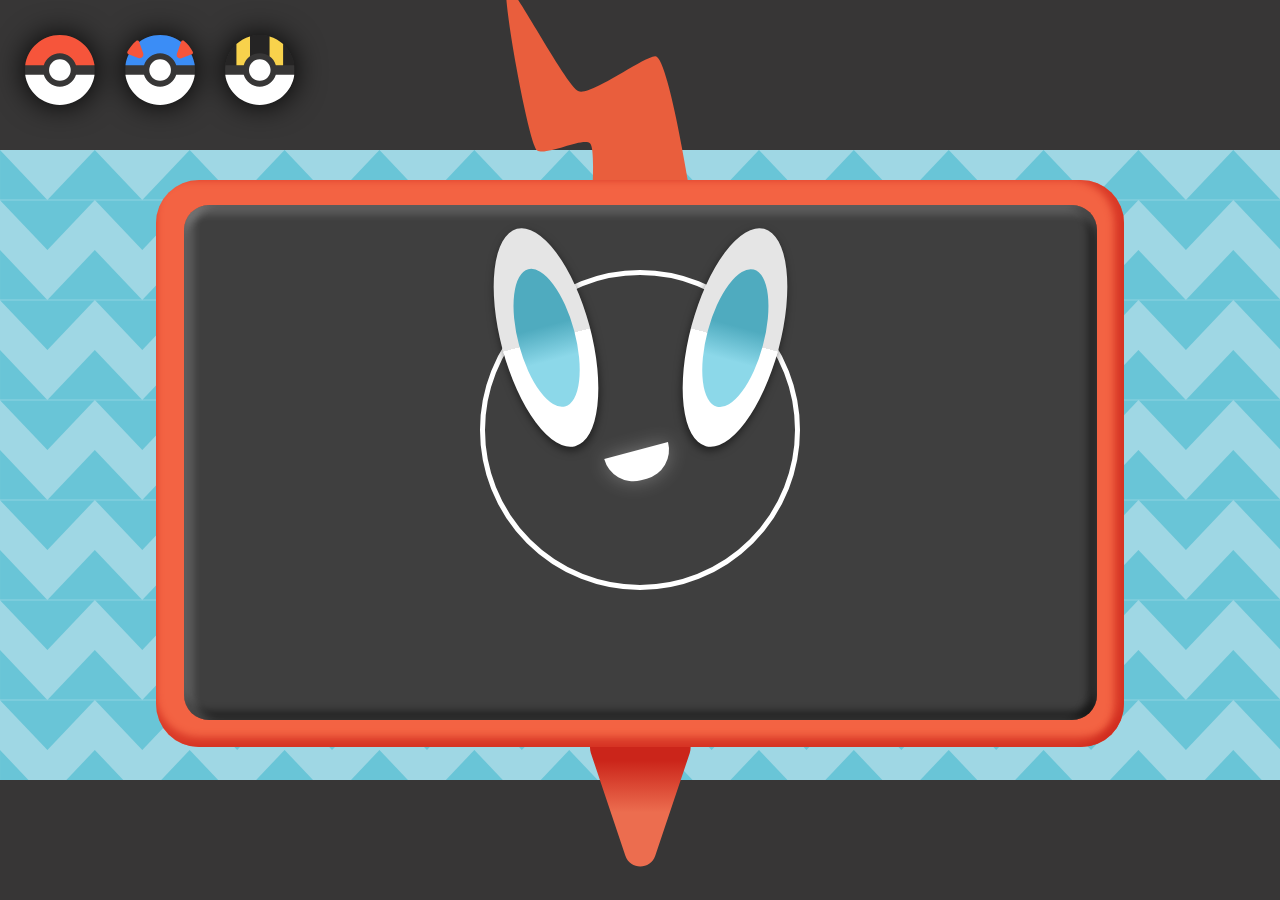
<file: index.html>
<!DOCTYPE html>
<html lang="en">
<head>
    <meta charset="UTF-8">
    <meta name="viewport" content="width=device-width, initial-scale=1.0">
    <title>Rotom-dex</title>
    <link rel="icon" href="img/pokeball.svg" type="image/x-icon">
    <link rel="stylesheet" href="/css/reset.css">
    <link rel="stylesheet" href="css/style.css">
    <link rel="stylesheet" href="css/rotom.css">
    <link rel="stylesheet" href="css/queries.css">
</head>
<body>

    <header>
        <nav>
            <li>
                <a href="pokedex.html" class="random-btn">
                    <div class="pkb-shd"></div>
                    <img src="/img/pokeball.svg" alt="pokeball">
                </a>
            </li>
            <li>
                <a href="list.html">
                    <div class="pkb-shd"></div>
                    <img src="/img/superball.svg" alt="pokeball">
                </a>
            </li>
            <li>
                <a href="index.html">
                    <div class="pkb-shd"></div>
                    <img src="/img/ultraball.svg" alt="pokeball">
                </a>
            </li>
            
        </nav>
    </header>

    <div class="header-bg"></div>

   


    <div class="container" data-tilt>
        <div class="pico1">
            <img src="img/pico.svg" alt="pico">
        </div>
        <div class="all glitch">
            <!-- face -->
            <div class="face">
                <div class="eyes">
                    <div class="eye-left">
                        <div class="white">
                            <div class="pupil"></div>
                        </div>
                    </div>
                    <div class="eye-right">
                        <div class="white">
                            <div class="pupil"></div>
                        </div>
                    </div>
                </div>
                <div class="mouth"></div>
                
            </div>
            <!-- button start-->
            <div class="button">
                <a href="pokedex.html"><button>START</button></a>
            </div>
            <!-- pantalla -->
            <div class="screen screengradient turnoffscreen"></div>
            <!-- dispositivo -->
            <div class="pc gradient shadow"></div>  
             
        </div>
        <div class="pico">
            <img src="img/pico1.svg" alt="pico">
        </div>   
    </div>

    <footer>
    </footer>

    <!-- librería https://micku7zu.github.io/vanilla-tilt.js/ -->
    <script src="vanilla-tilt.min.js"></script>
    <script>
    VanillaTilt.init(document.querySelector(".card"), {
		max: 25,
		speed: 400,
        glare: true,
        "max-glare": 0.5,
	});

    VanillaTilt.init(document.querySelector(".screengradient"), {
        max: 0,
		speed: 0,
        glare: true,
        "max-glare": 1,
	});
    </script>
</body>
</html>
</file>
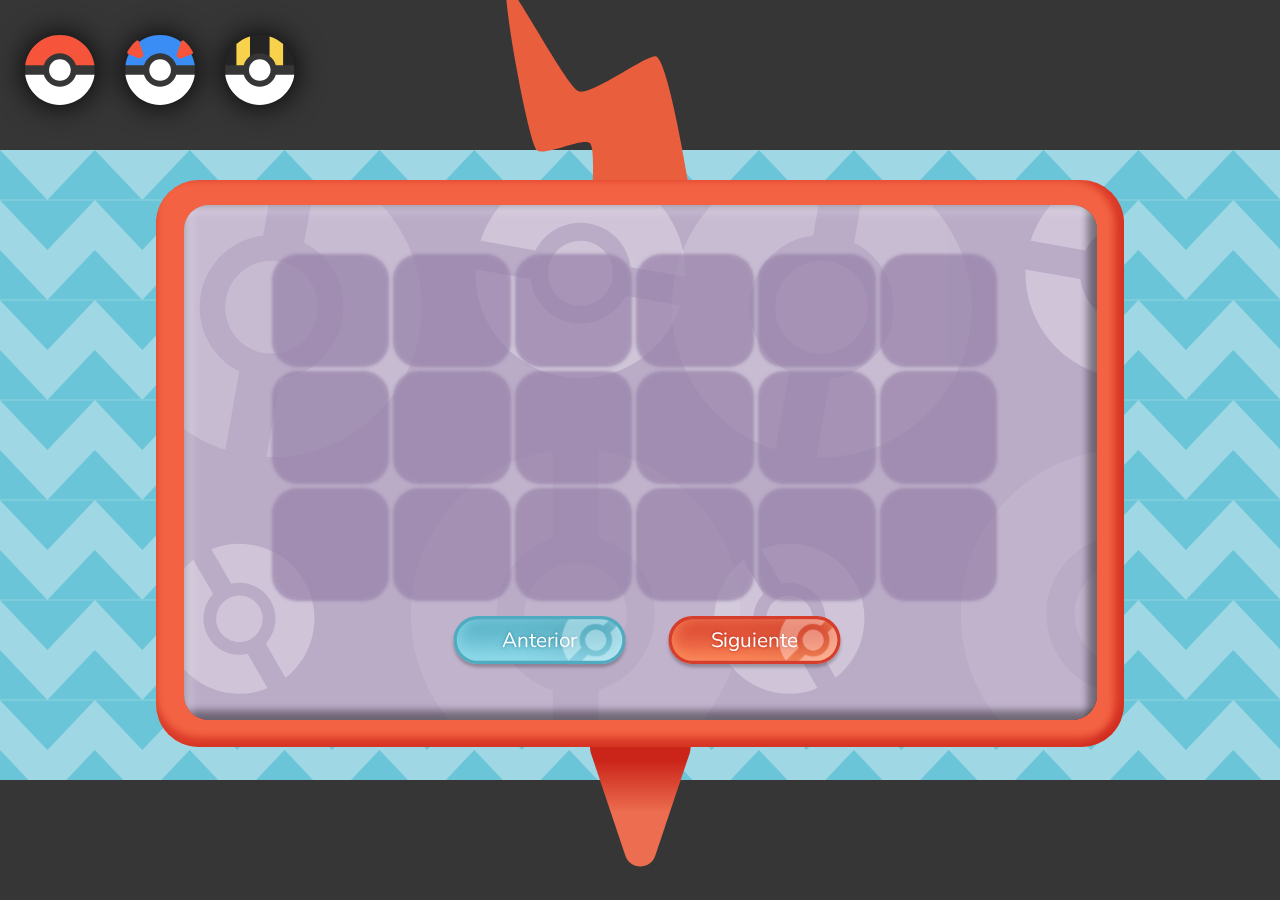
<file: list.html>
<!DOCTYPE html>
<html lang="en">
<head>
    <meta charset="UTF-8">
    <meta name="viewport" content="width=device-width, initial-scale=1.0">
    <title>Rotom-dex</title>
    <link rel="icon" href="img/pokeball.svg" type="image/x-icon">
    <link rel="stylesheet" href="/css/reset.css">
    <link rel="stylesheet" href="css/style.css">
    <link rel="stylesheet" href="css/rotom.css">
    <link rel="stylesheet" href="css/queries.css">
</head>
<body>

    <header>
        <nav>
            <li>
                <a href="pokedex.html">
                    <div class="pkb-shd"></div>
                    <img src="/img/pokeball.svg" alt="pokeball">
                    
                </a>
            </li>
            <li>
                <a href="list.html">
                    <div class="pkb-shd"></div>
                    <img src="/img/superball.svg" alt="pokeball">
                    
                </a>
            </li>
            <li>
                <a href="index.html">
                    <div class="pkb-shd"></div>
                    <img src="/img/ultraball.svg" alt="pokeball">
                    
                </a>
            </li>
            
        </nav>
    </header>

    <div class="header-bg"></div>

   


    <div class="container" data-tilt>
        <div class="pico1">
            <img src="img/pico.svg" alt="pico">
        </div>
        <div class="all">
            <!-- pantalla -->
            <div class="screen screengradient">
                <iframe src="new/new.html" frameborder="0" class="screengradient"></iframe>
            </div>
            <!-- dispositivo -->
            <div class="pc gradient shadow"></div>  
             
        </div>
        <div class="pico">
            <img src="img/pico1.svg" alt="pico">
        </div>   
    </div>

    <footer>
    </footer>

    <!-- librería https://micku7zu.github.io/vanilla-tilt.js/ -->
    <script src="vanilla-tilt.min.js"></script>
    <script>
    VanillaTilt.init(document.querySelector(".card"), {
		max: 25,
		speed: 400,
        glare: true,
        "max-glare": 0.5,
	});

    VanillaTilt.init(document.querySelector(".screengradient"), {
        max: 0,
		speed: 0,
        glare: true,
        "max-glare": 1,
	});
    </script>
</body>
</html>
</file>
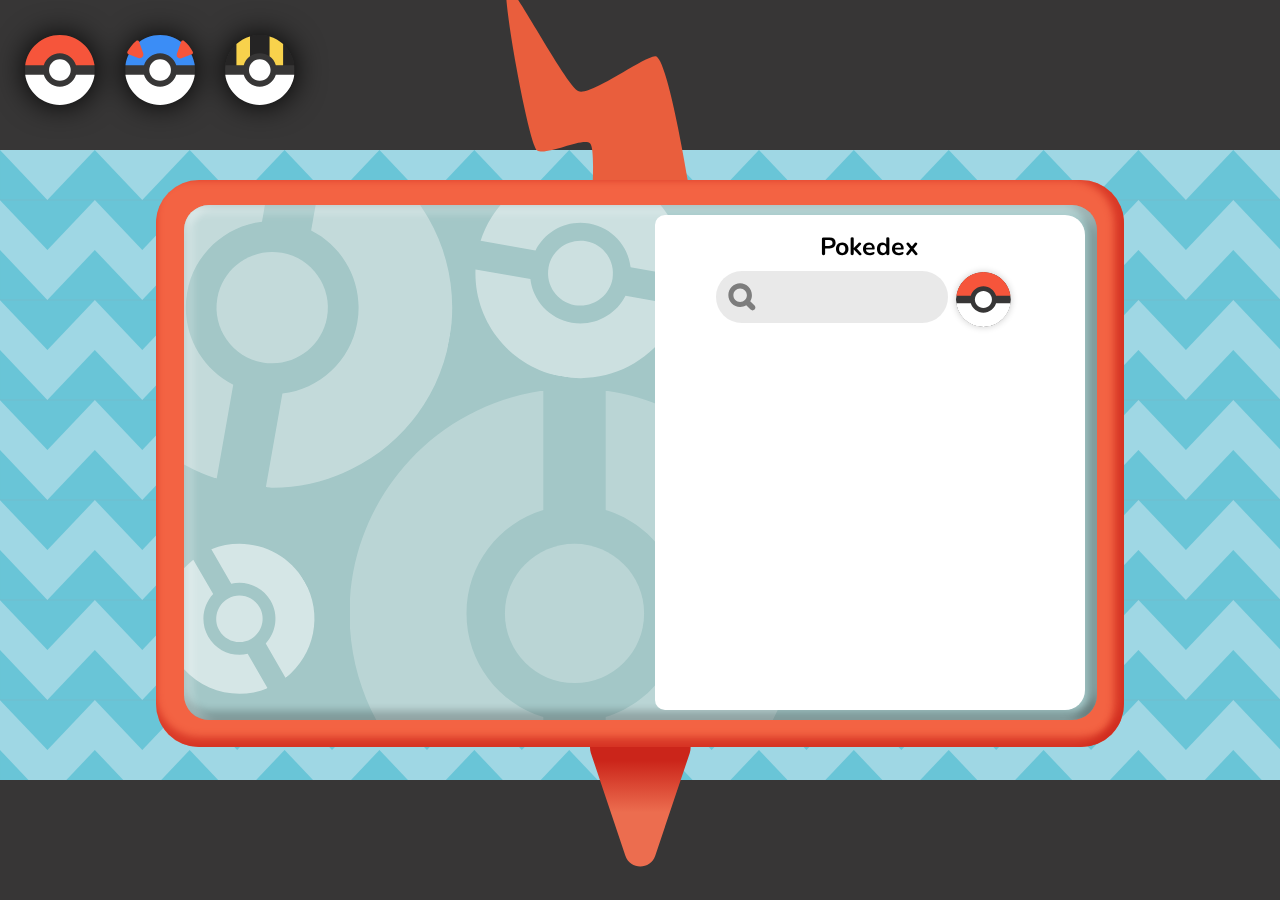
<file: pokedex.html>
<!DOCTYPE html>
<html lang="en">
<head>
    <meta charset="UTF-8">
    <meta name="viewport" content="width=device-width, initial-scale=1.0">
    <title>Rotom-dex</title>
    <link rel="icon" href="img/pokeball.svg" type="image/x-icon">
    <link rel="stylesheet" href="/css/reset.css">
    <link rel="stylesheet" href="css/style.css">
    <link rel="stylesheet" href="css/rotom.css">
    <link rel="stylesheet" href="css/queries.css">
    <link rel="stylesheet" href="css/pokedex.css">
    <link rel="stylesheet" href="css/pokeballs.css">
</head>
<body>

    <header>
        <nav>
            <li>
                <a href="pokedex.html" class="random-btn">
                    <div class="pkb-shd"></div>
                    <img src="/img/pokeball.svg" alt="pokeball">
                </a>
            </li>
            <li>
                <a href="list.html">
                    <div class="pkb-shd"></div>
                    <img src="/img/superball.svg" alt="pokeball">
                </a>
            </li>
            <li>
                <a href="index.html">
                    <div class="pkb-shd"></div>
                    <img src="/img/ultraball.svg" alt="pokeball">
                </a>
            </li>
        </nav>
    </header>

    <div class="header-bg"></div>

    <div class="container" data-tilt data-tilt-perspective="1000">
        <div class="pico1">
            <img src="img/pico.svg" alt="pico">
        </div>
        <div class="all">
            <!-- pantalla -->
            <div class="screen screenshadow" data-tilt-glare data-tilt-max-glare="0.8">
                <div class="img-pokemon"></div>
                <div class="data-pokemon">
                   <h1>Pokedex</h1>
                    <div class="search-bar">
                        <label for="search"></label>
                        <input type="text" id="search">
                        <button class="btn-search">
                            <img src="/img/pokeball.svg" alt="pokeball">
                        </button>
                    </div>
                    <div id="pokedex"></div>
                    <div id="stats"></div> 
                </div>
            </div>
            <!-- fondo de pantalla animado -->
            <div class="backgroundscreen" data-tilt-glare data-tilt-max-glare="0.8">
                <div class="pokeball-container">
                    <div class="row">
                        <div class="pokeball pk-tp pk-uno">
                            <img src="../img/whiteball.svg" alt="pokeball" class="wh-pkb">
                        </div>
                        <div class="pokeball pk-bt pk-tres">
                            <img src="../img/whiteball.svg" alt="pokeball" class="wh-pkb">
                        </div>
                    </div>
                    <div class="row">
                        <div class="pokeball pk-tp pk-dos">
                            <img src="../img/whiteball.svg" alt="pokeball" class="wh-pkb">
                        </div>
                        <div class="pokeball pk-bt pk-cuatro">
                            <img src="../img/whiteball.svg" alt="pokeball" class="wh-pkb">
                        </div>
                    </div>   
                </div>
                <div class="rgt">
                </div>
            </div>
            <!-- dispositivo -->
            <div class="pc gradient shadow"></div>               
        </div>
        <div class="pico">
            <img src="img/pico1.svg" alt="pico">
        </div>   
    </div>


    <footer>
    </footer>

    <script src="/js/index.js"></script>
    <script src="/js/new-random.js"></script>
    <!-- librería https://micku7zu.github.io/vanilla-tilt.js/ -->
    <script src="vanilla-tilt.min.js"></script>
    <script>
    VanillaTilt.init(document.querySelector(".card"), {
		max: 10,
		speed: 400,
        glare: true,
        "max-glare": 0.5,
	});

    VanillaTilt.init(document.querySelector("img-pokemon"), {
		max: 10,
		speed: 400,
        glare: true,
        "max-glare": 0.5,
	});

    VanillaTilt.init(document.querySelector(".screengradient"), {
        max: 0,
		speed: 0,
        glare: true,
        "max-glare": 1,
	});
    </script>
</body>
</html>
</file>
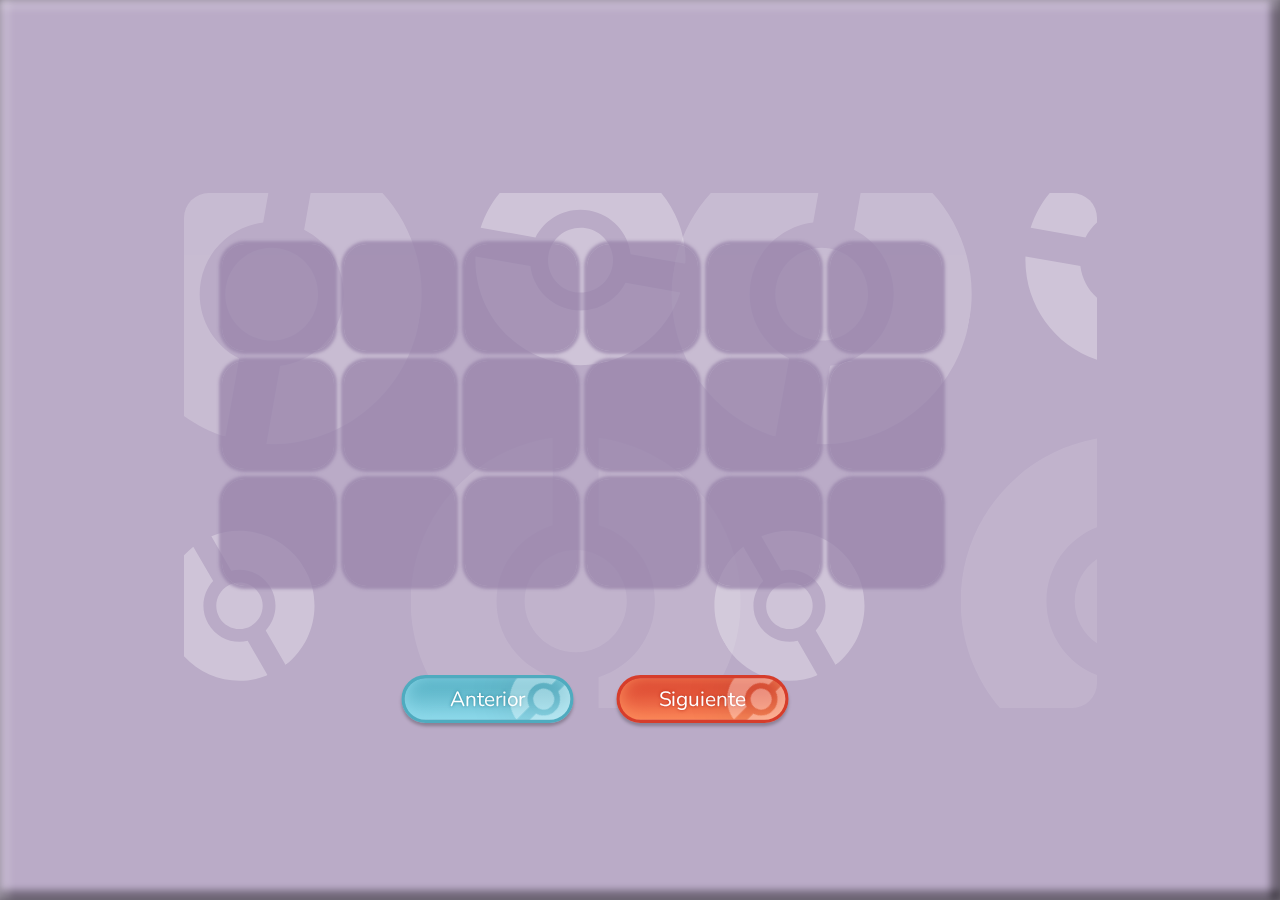
<file: new/new.html>
<!DOCTYPE html>
<html>
<head>
    <title>Pokemon Cards</title>
    <link rel="stylesheet" href="new.css">
    <link rel="stylesheet" href="../css/pokeballs_dos.css">
</head>
<body>
    <table class="pc pokemon-table"> 
        <tr> <!-- Primera fila -->
            <th class="corner-top"></th>
            <th colspan="6" class="top">
            </th>
            <th class="corner-top"></th>
        </tr>
        <tr> <!-- Segunda fila -->
            <th rowspan="4" class="lf"></th>
            <td class="pokemon-cell"></td>
            <td class="pokemon-cell"></td>
            <td class="pokemon-cell"></td>
            <td class="pokemon-cell"></td>
            <td class="pokemon-cell"></td>
            <td class="pokemon-cell"></td>
            <th rowspan="4" class="rg"></th>
        </tr>
        <tr> <!-- Tercera fila -->
            <td class="pokemon-cell"></td>
            <td class="pokemon-cell"></td>
            <td class="pokemon-cell"></td>
            <td class="pokemon-cell"></td>
            <td class="pokemon-cell"></td>
            <td class="pokemon-cell"></td>
        </tr>
        <tr> <!-- Cuarta fila -->
            <td class="pokemon-cell"></td>
            <td class="pokemon-cell"></td>
            <td class="pokemon-cell"></td>
            <td class="pokemon-cell"></td>
            <td class="pokemon-cell"></td>
            <td class="pokemon-cell"></td>
        </tr>
        
        <tr> <!-- ultima fila -->
            <th class="corner-bottom"></th>
            <th colspan="6" class="bottom">
                <div class="btn-div">
                    <button id="prevPage">
                        <img src="../img/whiteball.svg" alt="pokeball">
                        Anterior
                    </button>
                    <button id="nextPage">
                        Siguiente
                        <img src="../img/whiteball.svg" alt="pokeball">
                    </button>
                </div>
            </th>
            <th class="corner-bottom"></th>    
        </tr>
    </table>



    <table class="mv"> 
        <tr> <!-- Primera fila -->
            <th colspan="3"></th>
        </tr>
        <tr> <!-- Segunda fila -->
            <td class="pokemon-cell"></td>
            <td class="pokemon-cell"></td>
            <td class="pokemon-cell"></td>
        </tr>
        <tr> <!-- Tercera fila -->
            <td class="pokemon-cell"></td>
            <td class="pokemon-cell"></td>
            <td class="pokemon-cell"></td>
        </tr>
        <tr> <!-- Cuarta fila -->
            <td class="pokemon-cell"></td>
            <td class="pokemon-cell"></td>
            <td class="pokemon-cell"></td>
        </tr>
        <tr> <!-- Quinta fila -->
            <td class="pokemon-cell"></td>
            <td class="pokemon-cell"></td>
            <td class="pokemon-cell"></td>
        </tr>
        <tr> <!-- sexta fila -->
            <td class="pokemon-cell"></td>
            <td class="pokemon-cell"></td>
            <td class="pokemon-cell"></td>
        </tr>
        <tr> <!-- septima fila -->
            <td class="pokemon-cell"></td>
            <td class="pokemon-cell"></td>
            <td class="pokemon-cell"></td>
        </tr>
    </table>


    <div class="backgroundscreen">
        <div class="pokeball-container">
            <div class="row">
                <div class="pokeball pk-tp pk-uno">
                    <img src="../img/whiteball.svg" alt="pokeball" class="wh-pkb">
                </div>
                <div class="pokeball pk-bt pk-tres">
                    <img src="../img/whiteball.svg" alt="pokeball" class="wh-pkb">
                </div>
            </div>
            <div class="row">
                <div class="pokeball pk-tp pk-dos">
                    <img src="../img/whiteball.svg" alt="pokeball" class="wh-pkb">
                </div>
                <div class="pokeball pk-bt pk-cuatro">
                    <img src="../img/whiteball.svg" alt="pokeball" class="wh-pkb">
                </div>
            </div>   
        </div>
        <div class="pokeball-container">
            <div class="row">
                <div class="pokeball pk-tp pk-uno">
                    <img src="../img/whiteball.svg" alt="pokeball" class="wh-pkb">
                </div>
                <div class="pokeball pk-bt pk-tres">
                    <img src="../img/whiteball.svg" alt="pokeball" class="wh-pkb">
                </div>
            </div>
            <div class="row">
                <div class="pokeball pk-tp pk-dos">
                    <img src="../img/whiteball.svg" alt="pokeball" class="wh-pkb">
                </div>
                <div class="pokeball pk-bt pk-cuatro">
                    <img src="../img/whiteball.svg" alt="pokeball" class="wh-pkb">
                </div>
            </div>  
        </div>
    </div>






    <script src="new.js"></script> 
    <!-- <script src="butones.js"></script> -->
    <!-- <script src="masbutones.js"></script> -->
</body>
</html>
</file>
<file: css/style.css>
/* Body */
.container {
    display: flex;
    flex-direction: column;
    align-items: center;
    place-items: center;
    justify-content: center;
    margin-top: calc(1vh - 200px);
}

.all {
    z-index: 5;
    display: flex;
    flex-direction: column;
    align-items: center;
    place-items: center;
    margin-top: 150px;
    transform: perspective(1000px)
    
}

.screen {
    z-index: 3;
    position: absolute; 
}

.screen::after {
    background-color: rgb(193, 193, 193);
}

.screengradient {
    z-index: 10;
    box-shadow:
    inset 0 10px 7px rgba(255, 255, 255, 0.15),
    inset 10px 0 7px rgba(255, 255, 255, 0.15),
    inset 0 -10px 7px #0000005f,
    inset -10px 0 7px #0000005f;
} 

.turnoffscreen {
    z-index: 14;
    background-color: rgb(63, 63, 63);
    animation: gltichscreen 1s infinite linear;
}
@keyframes gltichscreen{
    30%{ filter: invert(14%); }
    40%{ filter: invert(24%); }
    50%{ filter: invert(7%); }
    60%{ filter: invert(10%); }
    70%{ filter: invert(12%); }
    80%{ filter: invert(9%); }
    90%{ filter: invert(20%); }
    100%{ filter: invert(11%); }
  }

/* ------ ------- ------ dispositivo ------ ----- ----- */
.pc {
    width: 968px;
    height: 567px;
    border-radius: 43px;
    z-index: 1;
}
.gradient {
    background: linear-gradient(126deg, #f36343 100%, #FA8256 100%, #f36343 100%);
    z-index: 0;
}
.shadow {
    box-shadow: 0px 40px 180px 0px #CB251A inset;
    z-index: 1;
    box-shadow:
    inset 0 -10px 7px #cb261aa4,
    inset -10px 0 7px #cb261aa4;
}
.pico1{
    z-index: -5;
    margin-top: 150px;
    margin-bottom: -160px;
    filter: saturate(105%);
} 
.pico svg path {
    z-index: 5;
    background: linear-gradient(180deg, #EC6D4F 32.4%, #CB251A 69.37%, rgba(200, 0, 0, 0.00) 69.38%);
    justify-content: center;
}
.face {
    margin-top: -50px;
}

.button {
    position: absolute;
    z-index: 5;
    margin-top: 455px;
    transform: scale(1.2);
}

.button button {
    padding: 10px 20px;
    border-radius: 50px;
    color: rgb(64, 64, 64);
    border: none;
    font-family: "Nunito", sans-serif;
    font-weight: 800;
    letter-spacing: 1px;
    font-size: 16px;
    cursor: pointer;
}
.button button:hover {
    box-shadow: 0 0px 20px rgba(255, 255, 255, 0.929);
    color: #4FABBF;
}
</file>
<file: css/rotom.css>
:root {
    --lt: #fff;
    --md-lt: #E5E5E5;
    --b-lt: #8CD8E9;
    --b-dk: #4FABBF;
    --b-sat: #96FEFF;
    --dk: #373737;
} 



.face {
    z-index: 15;
    margin-top: 90px;
    position: absolute;
    align-items: center;
    place-items: center;
    justify-content: center;
    width: 310px;
    height: 310px;
    background-color: #ffffff00;
    border: 5px solid var(--lt);
    -moz-border-radius: 50%;
    -webkit-border-radius: 50%;
    border-radius: 50%;
    animation: ring 5s ease infinite;
}
@keyframes ring {
    0%, 33%, 100% {
    }
    75% {
        border: 10px solid var(--b-sat);
        box-shadow: 
        0 0px 20px rgba(255, 255, 255, 0.929),
        inset 0 0px 20px rgba(255, 255, 255, 0.929);
        padding-bottom: 5px;
        }
}

.eyes {
    display: flex;
    justify-content: space-between;
    margin: auto;
    width: 90%;
    margin-top: -50px;
}

.eye-left {
    transform: rotate(-15deg);
    flex-shrink: 0;
}

.eye-right {
    transform: rotate(15deg);
    flex-shrink: 0;
}

.white {
    display: flex;
    justify-content: center;
    align-items: center;
    width: 90px;
    height: 225px;
    border-radius: 50%;
    background: linear-gradient(180deg, #E5E5E5 51.15%, #FFF 51.16%);
    box-shadow: 0 4px 8px rgba(0, 0, 0, 0.5);
}
.pupil {
    margin: auto;
    width: 57px;
    height: 142px;
    border-radius: 50%;
    background: linear-gradient(180deg, #4FABBF 41.77%, #8CD8E9 66.25%);
    animation: parpadeo 7s ease infinite;
}
@keyframes parpadeo {
    0%, 18%, 22%, 46%, 50%, 54%, 88%, 92%, 100% {
        height: 142px;
        width: 57px;
        border-radius: 50%;
        margin: 0px;
        background: linear-gradient(180deg, #4FABBF 41.77%, #8CD8E9 66.25%);
    }
    20%, 48%, 52%, 90% {
        margin: 71px 0px;
        height: 1px;
        width: 57px;
        border-radius: 50%;
        }
}


.mouth {
    width: 66px; 
    height: 30px;
    transform: rotate(-15deg);
    background: var(--lt);
    -moz-border-radius:  0 0 100px 100px;
    -webkit-border-radius:  5px 5px 100px 100px;
    border-radius: 0 0 100px 100px;
    justify-content: center;
    margin: auto;
    box-shadow: 0 0px 20px rgba(255, 255, 255, 0.3);
    animation: smile 15s ease infinite;
}
@keyframes smile {
    0%, 24%, 100% {
        width: 66px; 
        height: 30px;
        transform: rotate(-15deg);
        -moz-border-radius:  0 0 100px 100px;
        -webkit-border-radius:  5px 5px 100px 100px;
        border-radius: 8px 8px 100px 100px;
    }
    51%, 74% {
        width: 66px; 
        height: 30px;
        transform: rotate(15deg);
        -moz-border-radius:  0 0 100px 100px;
        -webkit-border-radius:  5px 5px 100px 100px;
        border-radius: 8px 8px 100px 100px;
    }
    26%, 49%, 76%, 95% {
        width: 35px; 
        height: 40px;
        transform: rotate(0deg);
        background: var(--lt);
        -moz-border-radius: 50% 50% 50% 50% / 60% 60% 40% 40%;
        -webkit-border-radius: 50% 50% 50% 50% / 60% 60% 40% 40%;
        border-radius: 50% 50% 50% 50% / 60% 60% 40% 40%;  
    }
}





.glitch::before {
    content: '';
    position: absolute;
    opacity: 0.5;
    mix-blend-mode: hard-light;
}
.glitch:hover::before {
    animation: glitch1 0.2s linear infinite;
}
@keyframes glitch1 {
    0% { 
        margin-left: 0;
        margin-top: 0px;
        filter: hue-rotate(0deg);
        }
    10% {
        margin-left: 5px;
        margin-top: 0px;
    }
    20% {
        margin-left: -5px;
        margin-top: 0px;
    }
    30% {
        margin-left: 15px;
        margin-top: 0px;
    }
    40% {
        margin-left: 5px;
        margin-top: 0px;
    }
    50% {
        margin-left: -15px;
        margin-top: 0px;
    }
    60% {
        margin-left: -5px;
        margin-top: 0px;
    }
    70% {
        margin-left: 0px;
        margin-top: -15px;
    }
    80% {
        margin-left: -35px;
        margin-top: -25px;
    }
    81% {
        margin-left: 0px;
        margin-top: 0px;
    }
    81% {
        margin-left: 0px;
        margin-top: 0px;
    }
    100% {
        margin-left: 0px;
        margin-top: 0px;
        filter: hue-rotate(360deg);
    }
}
</file>
<file: css/queries.css>
/* ------ ------ ------ ------ ------ ------ */


.screen {
    margin-top: 25px;
    width: 913px;
    height: 515px;
    border-radius: 25px;
}
.screen iframe {
    width: 913px;
    height: 515px;
    border-radius: 25px;
}
.pc {
    width: 968px;
    height: 567px;
    border-radius: 43px;
    z-index: 1;
}

@media (max-width: 800px) {
    .all {
        margin-top: 110px;
    }
    .screen {
        width: 255.636px;
        height: 512.303px;
        border-radius: 21px;
    }
    .screen iframe {
        width: 255.636px;
        height: 512.303px;
        border-radius: 21px;
    }
    .backgroundscreen {
        max-width: 255.636px;
        max-height: 512.303px;
        min-width: 255.636px;
        min-height: 512.303px;
        border-radius: 21px;
    }
    .pokeball-container {
        transform: scale(0.5);
        margin-top: -200px;
    } 
    .pc {
        width: 297.555px;
        height: 551.486px;
        border-radius: 32px;
        z-index: 1;
    }
    .pico1{
        transform: scale(0.65);
        margin-top: 200px;
    } 
    .pico {
        transform: scale(0.65);
        margin-top: -33px;
    }
}



/* Phone*/


@media (max-width: 800px) {
    .face {
        transform: scale(0.65);
    }
    .button {
        position: absolute;
        z-index: 5;
        margin-top: 400px;
        transform: scale(1.1);
    }
    .screen {
        flex-direction: column;
    } 
    .backgroundscreen {
        flex-direction: column;
    } 
    .img-pokemon {
        max-width: 100%;
        min-height: 200px;
        max-height: 200px;
        margin-left: 50px;
        transform: scale(1.9) !important;
        margin-top: 40px !important;
        position: absolute;
    }
    .data-pokemon {
        max-width: 84%;
        min-height: 47%;
        max-height: 47%;
        bottom: 0;  
        position: absolute;  
    }
      
}



/* Pokedex queries */
@media (max-width: 800px) {
    .data-pokemon h1 {
        display: none;
    } 
    .data-pokemon {
        border-radius: 10px 10px 20px 20px !important;
        height: 100px !important;
    }
   .search-bar {
        transform: scale(0.73);
        margin-top: -5px;
    }
    .search-bar #seach {
        width: 70% !important;
    }
    #pokedex .name {
        margin: 0px 0 0 0 !important;
        font-size: 20px !important;
    }
    .type-container .type, .type-container .type-secondary {
        transform: scale(0.9) !important;
        margin-top: 0px !important;
    }
    #pokedex .number {
        transform: scale(0.7);
        position: absolute;
        margin-top: -23px !important;
    }
    #pokedex .info  {
        transform: scale(0.7) !important;
        margin: -18px !important;
        margin-left: -190px !important;
        width: 600px !important;
    }
    #stats {
        transform: scale(0.9) !important;
        margin-top: 10px !important;
    }
    .stat-desc {
        min-width: 30px !important;
        max-width: 30px !important;
        margin-left: -20px !important;   
    }
    .stat-number {
        min-width: 30px !important;
        max-width: 30px !important;
        margin-left: 0px !important; 
    }
    .stat-bar {
        transform: scaleX(1.1) !important;
    }
    .bar-outer {
        min-width: 127.5px !important;
        max-width: 127.5px !important;
        
    }
}
</file>
<file: css/pokedex.css>
/*  
screen
img-pokemon
data-pokemon 
*/
               

.screen {
    display: flex;
    /* background-image: url("../img/background_rotom_pc.svg");
    background-color: rgb(163, 199, 199); 
    background-size: cover; */
}

.screenshadow {
    z-index: 10;
    box-shadow:
    inset 0 10px 7px rgba(255, 255, 255, 0.2),
    inset 10px 0 7px rgba(255, 255, 255, 0.2),
    inset 0 -10px 7px rgba(0, 0, 0, 0.2),
    inset -10px 0 7px rgba(0, 0, 0, 0.2);
}


.img-pokemon {
    max-width: 55%;
    min-width: 50.5%;
    display: flex;
    flex-direction: column;
    justify-content: center;
    transform: perspective(1000px)
}
.img-pokemon img {
    transform: translateZ(100px)
}

.data-pokemon {
    min-width: 45%;
    padding: 10px;
    margin: 10px;
    text-align: center;
    background-color: white;
    border-radius: 10px 20px 20px 10px;
}

.search-bar {
    display: flex;
    justify-content: center;
    place-items: center;
}     
.data-pokemon h1 {
    margin: 5px;
    font-size: 25px;
}          
.data-pokemon button {
    width: 55px;
    height: 55px;
    background-color: transparent;
    background-color: transparent;
    border-color: transparent;
}
.data-pokemon button img {
    width: 55px;
    height: 55px;
    border-radius: 60px;
    border: none;
    box-shadow: 0px 0px 7px rgba(0, 0, 0, 0.2);
}
.data-pokemon button img:active {
    animation: search 0.2s ease;
}
@keyframes search {
    0% {  transform: rotate(0);  }
    100% {  transform: rotate(720deg);  }
}
.data-pokemon input {
    font-family: inherit;
    font-size: 16px;
    font-weight: 700;
    color: rgb(91, 91, 91);
    padding-left: 50px;
    background-image: url("../img/search_dark.svg");
    background-size: contain;
    background-repeat: no-repeat;
    background-position: left center;

    background-color: #e9e9e9;
    border: none;
    height: 50px;
    width: 180px;
    border-radius: 50px;
    margin-left: -20px;
}




/* SPRITES */

.img-pokemon img {
    text-align: center;
    width: 80%;
    height: 90%;
    align-items: center;
    object-fit: contain;
    z-index: 5;
    margin: auto auto;
    filter: drop-shadow(0 0 100 red)
  }
.img-pokemon .shadow {
    /* width: 20%;
    padding-left: 15%;
    padding-right: 15%;
    height: 25px;
    border-radius: 50%;
    background-color: rgb(50, 50, 50);
    mix-blend-mode: multiply;
    filter: blur(15px);
    bottom: 50px;
    margin: 0 auto;
    position: absolute; */
    display: none;
  }
  .rotom-pc .screen .type-container {
    display: flex;
    justify-content: center;
    margin: 5px;
  }



  /* Pokedex elements */
#pokedex .name {
    margin: 30px 0 0 0;
    font-size: 40px;
}
#pokedex .number {
    margin: 0;
    font-weight: 600;
}
#pokedex .info {
    margin: 20px 0 0 0;
    font-weight: 600;
    font-size: 18px;
}
.type-container {
    display: flex;
    justify-content: center;
    margin: 5px;
}
.type-container .type, .type-container .type-secondary {
    display: flex;
    justify-content: space-around;
    margin: 12px;
    width: 90px;
    color: white;
    border-radius: 20px;
    text-align: center;
    align-items: center;
    transform: scale(1.15);
}
#stats {
    margin-top: 30px;
    align-items: center;
}
#stats .stat-row {
    display: flex;
    justify-content: center;
    text-align: right;
    align-items: center;
}
#stats .stat-row .stat-desc {
    margin: 5px;
    font-weight: 800;
    text-align: right;
    min-width: 50px;
    max-width: 50px;
}
#stats .stat-row .stat-number {
    margin-left: -20px;
    text-align: right;
    min-width: 50px;
    max-width: 50px;
}

#stats .stat-row .stat-bar {

    margin-left: 10px;
    width: 60%;
    display: flex;
    position: relative;
    border-radius: 20px;
    overflow: hidden;
}
#stats .stat-row .stat-bar .bar-inner {
    height: 27px;
    position: absolute;
}
#stats .stat-row .stat-bar .bar-outer {
    height: 27px;
    min-width: 255px;
    opacity: 0.5;
    position: relative;
}
#stats .stat-row .stat-bar .bar-inner::before {
    content: '';
    position: absolute;
    top: 0;
    left: 0;
    width: 100%;
    height: 100%;
    border-radius: 20px !important;
}
</file>
<file: css/pokeballs.css>
body {
    background-color: rgb(133, 166, 176);
    margin: 0;
    padding: 0;
}
.backgroundscreen {
    margin-top: 25px;
    width: 913px;
    height: 515px;
    border-radius: 25px;
    display: flex;
    overflow: hidden;
    position: absolute;
    background-color: rgb(163, 199, 199); 
    z-index: 2;
    
}
.pokeball-container {
    display: flex;
    align-items: center;
    width: 60%;
    margin-left: -70px;
}
.row {
    display: flex;
    flex-direction: column;
}
.pokeball {
    align-items: center;
    margin: 5px;
}


.pk-tp {
    
}
.pk-bt {
    bottom: 0;
}


.pk-uno {
    transform: scale(1.2) rotate(100deg);
    animation: giroUno 50s linear infinite;
    opacity: 0.35;
}

.pk-dos {
    transform: scale(0.7) rotate(10deg);
    animation: giroDos 20s linear infinite;
    opacity: 0.45;
    margin-top: -30px;
    margin-bottom: 30px; 
}

.pk-tres {
    transform: scale(0.5) rotate(-300deg);
    animation: giroTres 20s linear infinite;
    opacity: 0.55;
    margin-left: -30px;
    margin-right: 30px;
}

.pk-cuatro {
    transform: scale(1.5) rotate(-90deg);
    animation: giroCuatro 50s linear infinite;
    opacity: 0.25;
}

@keyframes giroUno {
    0% {transform: scale(1.2) rotate(100deg);}
    100% {transform: scale(1.2) rotate(-260deg);}
}

@keyframes giroDos {
    0% {transform: scale(0.7) rotate(-300deg);}
    100% {transform: scale(0.7) rotate(60deg);}
}

@keyframes giroTres {
    0% {transform: scale(0.5) rotate(0deg);}
    100% {transform: scale(0.5) rotate(360deg);}
}

@keyframes giroCuatro {
    0% {transform: scale(1.5) rotate(0deg);}
    100% {transform: scale(1.5) rotate(-360deg);
}
}
</file>
<file: new/new.css>
@import url("https://fonts.googleapis.com/css2?family=Nunito:wght@200;300;400;500;600;700;800;900;1000&display=swap");
.mv {display: none;}

body {
    font-family: "Nunito", sans-serif !important;
    width: 100vw;
    height: 100vh;
    box-sizing: border-box;
    margin: 0;
    padding: 0;
    display: flex;
    flex-direction: column;
    justify-content: center;
    align-items: center;
    
}

table {
    width: 85%;
    height: 75%;
    margin-top: -70px;
    border-collapse: separate;
    border-spacing: 10px;
}


th .top {
    max-width: 84% !important;
    min-width: 84% !important;
    max-height: 14% !important;
    min-height: 14% !important;
}
th .corner-top  {
    max-width: 7% !important;
    min-width: 7% !important;
    max-height: 14% !important;
    min-height: 14% !important;
}


th .lf, th .rg {
    max-width: 7% !important;
    min-width: 7% !important;
    max-height: 76% !important;
    min-height: 76% !important;
}
td .pokemon-cell {
    max-width: 14% !important;
    min-width: 14% !important;
    max-height: 19% !important;
    min-height: 19% !important;
    border-radius: 20px;
}


th .bottom {
    max-width: 84% !important;
    min-width: 84% !important;
    max-height: 9.5% !important;
    min-height: 9.5% !important;
    display: flex;
    flex-direction: column;
    justify-content: center;
    align-items: center;
    position: relative;
}
th .corner-bottom  {
    max-width: 7% !important;
    min-width: 7% !important;
    max-height: 9.5% !important;
    min-height: 9.5% !important;
}
.btn-div {
    position: absolute;
    display: flex;
    justify-content: center !important;
    width: 500px;
}

.btn-div button {
    width: 215px;
    height: 60px;
    padding: 10px 10px;
    font-size: 26px;
    font-weight: 400;
    font-family: "Nunito", sans-serif;
    border-radius: 100px;
    color: white;
    text-align: center;
    display: flex;
    justify-content: center;
    align-items: center;
    transform: scale(0.8);
    overflow: hidden;
}
.btn-div button:first-child {
    border: 4px solid #4FABBF;
    background: linear-gradient(180deg, #4FABBF 0%, #8CD8E9 100%);
    box-shadow: 0px 0px 20px 0px #8CD8E9 inset, 0px 4px 4px 0px rgba(0, 0, 0, 0.25);
    text-shadow: 0px 0px 4px #1E7E93;
  }
.btn-div button:last-child {
    border: 4px solid #D63D2B;
    background: linear-gradient(180deg, #D63D2B 0%, #F98054 100%);
    box-shadow: 0px 0px 20px 0px #FA8B5B inset, 0px 4px 4px 0px rgba(0, 0, 0, 0.25);
    text-shadow: 0px 0px 4px #B32110;
  }
.btn-div button:first-child img {
    position: absolute;
    margin-left: 145px;
    margin-right: 5px;
    padding: 0;
    width: 85px;
    height: 85px;
    opacity: 0.35;
    transform: rotate(-45deg);
  }
  .btn-div button:last-child img {
    position: absolute;
    margin-left: 145px;
    padding: 0;
    width: 85px;
    height: 85px;
    opacity: 0.35;
    transform: rotate(-45deg);
  }
  
.btn-div button img {
    height: 50px;
    width: 50px;
    filter: drop-shadow(0 0 30px #00000050);
}
.btn-div button:active {
    animation: btnpress 0.2s ease 
}
@keyframes btnpress {
    0% {  transform: scale(0.8);  }
    50% {  transform: scale(0.6);  }
    100% {  transform: scale(0.8);  }    
}



.pokemon-cell {
    width: 109.59px;
    height: 105.31px;
    border-radius: 23px;
    background: #9682a8b7;
    box-shadow: 0px 0px 3px 3px #9682a8b7;
    animation: desapear 5s linear ;
} 
@keyframes desapear {
    0% { background-color: #9682a8b7;}
    100% { background-color: #80808000;}
}

.pokemon-block {
    opacity: 1;
    width: 100%;
    height: 100%;
    border-radius: 20px;
    display: flex;
    flex-direction: column;
    justify-content: center;
    align-items: center;
    background-color: grey;
}



.pokemon-block .whiteball {
    z-index: 0;
    position: absolute;
    padding: 5px;
    border-radius: 200px;
    mix-blend-mode: overlay;
    opacity: 0.5;
    box-shadow: 
    0 0 30px 0 #00000091,
    0 0 30px 0 #00000091 inset;
    transform: rotate(45deg);
} 
.pokemon-block img {
    z-index: 3;
    max-width: 98px;
    max-height: 98px;
    object-fit: contain;
    display: block;
    transition: transform 0.5s;
    cursor: pointer;
}
.pokemon-block img:hover {
    transform: scale(1.2);
}
.pokemon-block .name {
    z-index: 2;
    margin: -10px;
    text-transform: capitalize;
    font-weight: bold;
    font-size: 1rem;
    color: rgba(0, 0, 0, 0.396);
}
.pokemon-block .number {
    z-index: 2;
    font-size: x-small;
    color: rgba(0, 0, 0, 0.396);
    position: absolute;
    font-weight: 800;
    transform: rotate(40deg);
}









@media (max-width: 800px) {
    .pc { display: none; } 
    .mv { display: inline; 
    } 
    .pokemon-block img {
        max-width: 75px;
        max-height: 75px;
        object-fit: contain;
        display: block;
        transition: transform 0.5s;
        cursor: pointer;
    }
}



.pagination {
    width: 80%;
    margin-left: auto;
    margin-right: auto;
    margin-bottom: 50px;
}
</file>
<file: css/pokeballs_dos.css>
body {
    margin: 0;
    padding: 0;
    box-shadow: 
    inset 0 10px 7px rgba(255, 255, 255, 0.15), 
    inset 10px 0 7px rgba(255, 255, 255, 0.15), 
    inset 0 -10px 7px #0000005f, inset -10px 0 7px #0000005f;
    background-color: #baabc7;
}

.backgroundscreen {
    margin-top: 0px;
    width: 913px;
    height: 515px;
    border-radius: 25px;
    display: flex;
    overflow: hidden;
    position: absolute;
    z-index: -30;   
}
.pokeball-container {
    display: flex;
    align-items: center;
    width: 100%;
    margin-left: -70px;
}

.row {
    display: flex;
    flex-direction: column;
}
.pokeball {
    align-items: center;
    margin: 5px;
}
.pk-bt {
    bottom: 0;
}


.pk-uno {
    transform: scale(1) rotate(100deg);
    animation: giroUno 50s linear infinite;
    opacity: 0.2;
}

.pk-dos {
    transform: scale(0.7) rotate(10deg);
    animation: giroDos 20s linear infinite;
    opacity: 0.3;
    margin-top: -30px;
    margin-bottom: 30px; 
}

.pk-tres {
    transform: scale(0.5) rotate(-300deg);
    animation: giroTres 20s linear infinite;
    opacity: 0.3;
    margin-left: -30px;
    margin-right: 30px;
}

.pk-cuatro {
    transform: scale(1.1) rotate(-90deg);
    animation: giroCuatro 50s linear infinite;
    opacity: 0.1;
}

@keyframes giroUno {
    0% {transform: scale(1) rotate(100deg);}
    100% {transform: scale(1) rotate(-260deg);}
}

@keyframes giroDos {
    0% {transform: scale(0.7) rotate(-300deg);}
    100% {transform: scale(0.7) rotate(60deg);}
}

@keyframes giroTres {
    0% {transform: scale(0.8) rotate(0deg);}
    100% {transform: scale(0.8) rotate(360deg);}
}

@keyframes giroCuatro {
    0% {transform: scale(0.9) rotate(0deg);}
    100% {transform: scale(0.9) rotate(-360deg);
}
}
</file>
